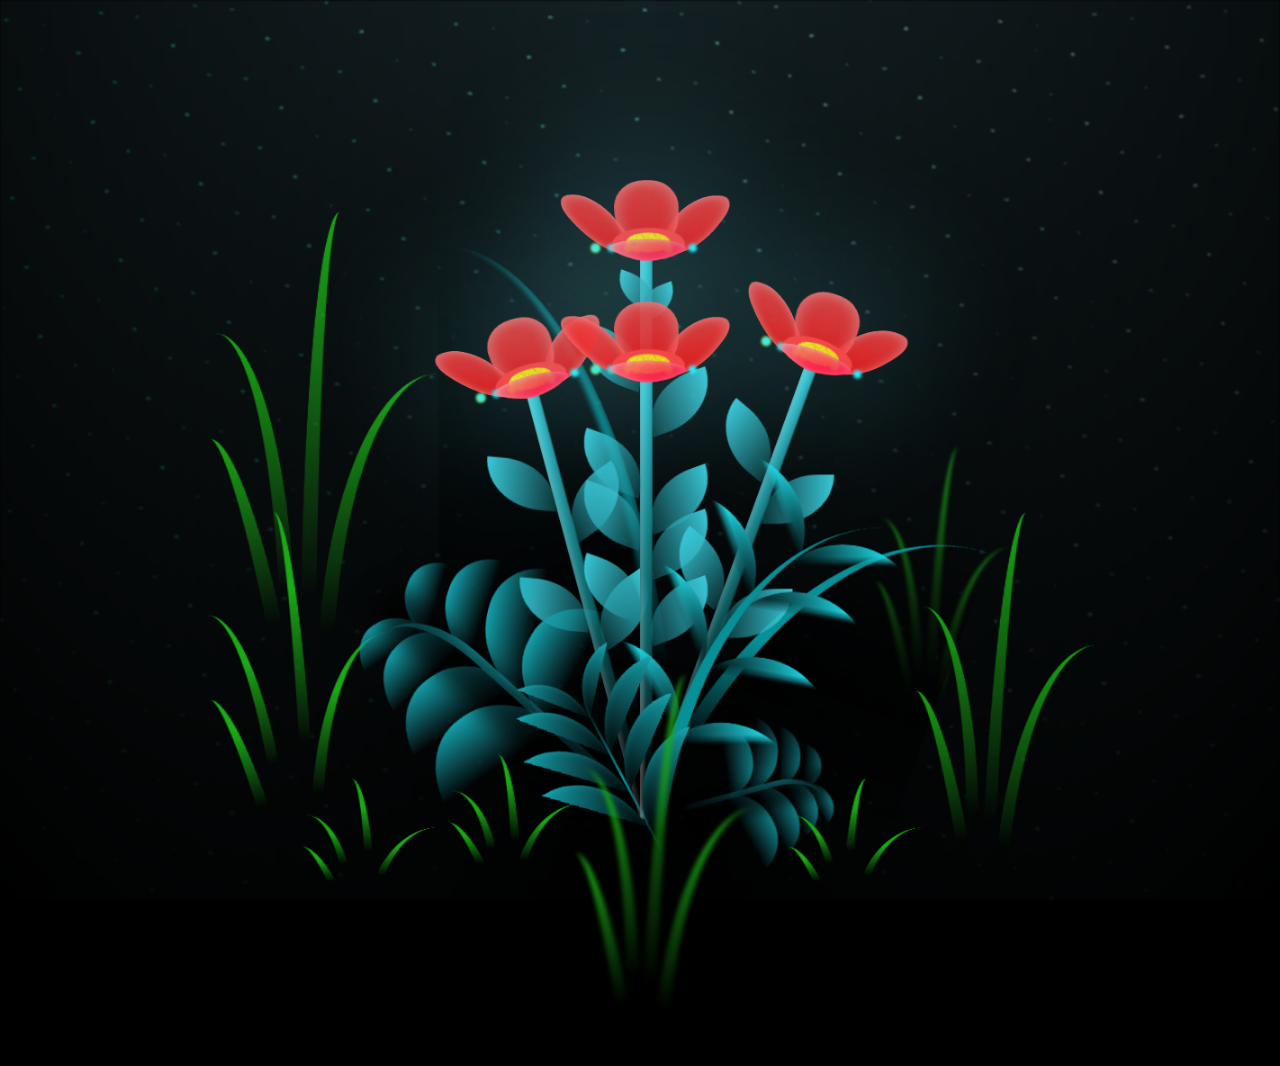
<file: index.html>
<!--  
 
  CSS Blossoming Flowers at Magical Night.
  I've taken some inspiration by Yup Nguyen's Artwork: https://dribbble.com/shots/11096994-Virtual-Garden.
  Made with Pure CSS & ♥
-->
<!DOCTYPE html>
<html lang="en">

<head>
  <meta charset="UTF-8">
  <meta name="viewport" content="width=device-width, initial-scale=1.0">
  <title>Blossoming Flowers</title>
  <style>
    /* Add your CSS styles here */
  </style>
  <link rel="stylesheet" href="/css/index.css">
</head>

<body class="not-loaded">
  <div class="night"></div>
  <div class="flowers">

    <a href="/pictures.html">
      <div class="flower flower--1">
        <div class="flower__leafs flower__leafs--1">
          <div class="flower__leaf flower__leaf--1"></div>
          <div class="flower__leaf flower__leaf--2"></div>
          <div class="flower__leaf flower__leaf--3"></div>
          <div class="flower__leaf flower__leaf--4"></div>
          <div class="flower__white-circle"></div>

          <div class="flower__light flower__light--1"></div>
          <div class="flower__light flower__light--2"></div>
          <div class="flower__light flower__light--3"></div>
          <div class="flower__light flower__light--4"></div>
          <div class="flower__light flower__light--5"></div>
          <div class="flower__light flower__light--6"></div>
          <div class="flower__light flower__light--7"></div>
          <div class="flower__light flower__light--8"></div>

        </div>
        <div class="flower__line">
          <div class="flower__line__leaf flower__line__leaf--1"></div>
          <div class="flower__line__leaf flower__line__leaf--2"></div>
          <div class="flower__line__leaf flower__line__leaf--3"></div>
          <div class="flower__line__leaf flower__line__leaf--4"></div>
          <div class="flower__line__leaf flower__line__leaf--5"></div>
          <div class="flower__line__leaf flower__line__leaf--6"></div>
        </div>
      </div>
    </a>

    <a href="/puzzle.html">
    <div class="flower flower--2">
      <div class="flower__leafs flower__leafs--2">
        <div class="flower__leaf flower__leaf--1"></div>
        <div class="flower__leaf flower__leaf--2"></div>
        <div class="flower__leaf flower__leaf--3"></div>
        <div class="flower__leaf flower__leaf--4"></div>
        <div class="flower__white-circle"></div>

        <div class="flower__light flower__light--1"></div>
        <div class="flower__light flower__light--2"></div>
        <div class="flower__light flower__light--3"></div>
        <div class="flower__light flower__light--4"></div>
        <div class="flower__light flower__light--5"></div>
        <div class="flower__light flower__light--6"></div>
        <div class="flower__light flower__light--7"></div>
        <div class="flower__light flower__light--8"></div>

      </div>
      <div class="flower__line">
        <div class="flower__line__leaf flower__line__leaf--1"></div>
        <div class="flower__line__leaf flower__line__leaf--2"></div>
        <div class="flower__line__leaf flower__line__leaf--3"></div>
        <div class="flower__line__leaf flower__line__leaf--4"></div>
      </div>
    </div>
    </a>

    <a href="/valentineday.html">
      <div class="flower flower--3">
        <div class="flower__leafs flower__leafs--3">
          <div class="flower__leaf flower__leaf--1"></div>
          <div class="flower__leaf flower__leaf--2"></div>
          <div class="flower__leaf flower__leaf--3"></div>
          <div class="flower__leaf flower__leaf--4"></div>
          <div class="flower__white-circle"></div>

          <div class="flower__light flower__light--1"></div>
          <div class="flower__light flower__light--2"></div>
          <div class="flower__light flower__light--3"></div>
          <div class="flower__light flower__light--4"></div>
          <div class="flower__light flower__light--5"></div>
          <div class="flower__light flower__light--6"></div>
          <div class="flower__light flower__light--7"></div>
          <div class="flower__light flower__light--8"></div>

        </div>
        <div class="flower__line">
          <div class="flower__line__leaf flower__line__leaf--1"></div>
          <div class="flower__line__leaf flower__line__leaf--2"></div>
          <div class="flower__line__leaf flower__line__leaf--3"></div>
          <div class="flower__line__leaf flower__line__leaf--4"></div>
        </div>
      </div>
    </a>

    <a href="/letter.html">
      <div class="flower flower--4">
        <div class="flower__leafs flower__leafs--4">
          <div class="flower__leaf flower__leaf--1"></div>
          <div class="flower__leaf flower__leaf--2"></div>
          <div class="flower__leaf flower__leaf--3"></div>
          <div class="flower__leaf flower__leaf--4"></div>
          <div class="flower__white-circle"></div>

          <div class="flower__light flower__light--1"></div>
          <div class="flower__light flower__light--2"></div>
          <div class="flower__light flower__light--3"></div>
          <div class="flower__light flower__light--4"></div>
          <div class="flower__light flower__light--5"></div>
          <div class="flower__light flower__light--6"></div>
          <div class="flower__light flower__light--7"></div>
          <div class="flower__light flower__light--8"></div>

        </div>
        <div class="flower__line">
          <div class="flower__line__leaf flower__line__leaf--1"></div>
          <div class="flower__line__leaf flower__line__leaf--2"></div>
          <div class="flower__line__leaf flower__line__leaf--3"></div>
          <div class="flower__line__leaf flower__line__leaf--4"></div>
        </div>
      </div>
    </a>

    <div class="growing-grass">
      <div class="flower__grass flower__grass--1">
        <div class="flower__grass--top"></div>
        <div class="flower__grass--bottom"></div>
        <div class="flower__grass__leaf flower__grass__leaf--1"></div>
        <div class="flower__grass__leaf flower__grass__leaf--2"></div>
        <div class="flower__grass__leaf flower__grass__leaf--3"></div>
        <div class="flower__grass__leaf flower__grass__leaf--4"></div>
        <div class="flower__grass__leaf flower__grass__leaf--5"></div>
        <div class="flower__grass__leaf flower__grass__leaf--6"></div>
        <div class="flower__grass__leaf flower__grass__leaf--7"></div>
        <div class="flower__grass__leaf flower__grass__leaf--8"></div>
        <div class="flower__grass__overlay"></div>
      </div>
    </div>

    <div class="growing-grass">
      <div class="flower__grass flower__grass--2">
        <div class="flower__grass--top"></div>
        <div class="flower__grass--bottom"></div>
        <div class="flower__grass__leaf flower__grass__leaf--1"></div>
        <div class="flower__grass__leaf flower__grass__leaf--2"></div>
        <div class="flower__grass__leaf flower__grass__leaf--3"></div>
        <div class="flower__grass__leaf flower__grass__leaf--4"></div>
        <div class="flower__grass__leaf flower__grass__leaf--5"></div>
        <div class="flower__grass__leaf flower__grass__leaf--6"></div>
        <div class="flower__grass__leaf flower__grass__leaf--7"></div>
        <div class="flower__grass__leaf flower__grass__leaf--8"></div>
        <div class="flower__grass__overlay"></div>
      </div>
    </div>

    <div class="grow-ans" style="--d:2.4s">
      <div class="flower__g-right flower__g-right--1">
        <div class="leaf"></div>
      </div>
    </div>

    <div class="grow-ans" style="--d:2.8s">
      <div class="flower__g-right flower__g-right--2">
        <div class="leaf"></div>
      </div>
    </div>

    <div class="grow-ans" style="--d:2.8s">
      <div class="flower__g-front">
        <div class="flower__g-front__leaf-wrapper flower__g-front__leaf-wrapper--1">
          <div class="flower__g-front__leaf"></div>
        </div>
        <div class="flower__g-front__leaf-wrapper flower__g-front__leaf-wrapper--2">
          <div class="flower__g-front__leaf"></div>
        </div>
        <div class="flower__g-front__leaf-wrapper flower__g-front__leaf-wrapper--3">
          <div class="flower__g-front__leaf"></div>
        </div>
        <div class="flower__g-front__leaf-wrapper flower__g-front__leaf-wrapper--4">
          <div class="flower__g-front__leaf"></div>
        </div>
        <div class="flower__g-front__leaf-wrapper flower__g-front__leaf-wrapper--5">
          <div class="flower__g-front__leaf"></div>
        </div>
        <div class="flower__g-front__leaf-wrapper flower__g-front__leaf-wrapper--6">
          <div class="flower__g-front__leaf"></div>
        </div>
        <div class="flower__g-front__leaf-wrapper flower__g-front__leaf-wrapper--7">
          <div class="flower__g-front__leaf"></div>
        </div>
        <div class="flower__g-front__leaf-wrapper flower__g-front__leaf-wrapper--8">
          <div class="flower__g-front__leaf"></div>
        </div>
        <div class="flower__g-front__line"></div>
      </div>
    </div>

    <div class="grow-ans" style="--d:3.2s">
      <div class="flower__g-fr">
        <div class="leaf"></div>
        <div class="flower__g-fr__leaf flower__g-fr__leaf--1"></div>
        <div class="flower__g-fr__leaf flower__g-fr__leaf--2"></div>
        <div class="flower__g-fr__leaf flower__g-fr__leaf--3"></div>
        <div class="flower__g-fr__leaf flower__g-fr__leaf--4"></div>
        <div class="flower__g-fr__leaf flower__g-fr__leaf--5"></div>
        <div class="flower__g-fr__leaf flower__g-fr__leaf--6"></div>
        <div class="flower__g-fr__leaf flower__g-fr__leaf--7"></div>
        <div class="flower__g-fr__leaf flower__g-fr__leaf--8"></div>
      </div>
    </div>

    <div class="long-g long-g--0">
      <div class="grow-ans" style="--d:3s">
        <div class="leaf leaf--0"></div>
      </div>
      <div class="grow-ans" style="--d:2.2s">
        <div class="leaf leaf--1"></div>
      </div>
      <div class="grow-ans" style="--d:3.4s">
        <div class="leaf leaf--2"></div>
      </div>
      <div class="grow-ans" style="--d:3.6s">
        <div class="leaf leaf--3"></div>
      </div>
    </div>

    <div class="long-g long-g--1">
      <div class="grow-ans" style="--d:3.6s">
        <div class="leaf leaf--0"></div>
      </div>
      <div class="grow-ans" style="--d:3.8s">
        <div class="leaf leaf--1"></div>
      </div>
      <div class="grow-ans" style="--d:4s">
        <div class="leaf leaf--2"></div>
      </div>
      <div class="grow-ans" style="--d:4.2s">
        <div class="leaf leaf--3"></div>
      </div>
    </div>

    <div class="long-g long-g--2">
      <div class="grow-ans" style="--d:4s">
        <div class="leaf leaf--0"></div>
      </div>
      <div class="grow-ans" style="--d:4.2s">
        <div class="leaf leaf--1"></div>
      </div>
      <div class="grow-ans" style="--d:4.4s">
        <div class="leaf leaf--2"></div>
      </div>
      <div class="grow-ans" style="--d:4.6s">
        <div class="leaf leaf--3"></div>
      </div>
    </div>

    <div class="long-g long-g--3">
      <div class="grow-ans" style="--d:4s">
        <div class="leaf leaf--0"></div>
      </div>
      <div class="grow-ans" style="--d:4.2s">
        <div class="leaf leaf--1"></div>
      </div>
      <div class="grow-ans" style="--d:3s">
        <div class="leaf leaf--2"></div>
      </div>
      <div class="grow-ans" style="--d:3.6s">
        <div class="leaf leaf--3"></div>
      </div>
    </div>

    <div class="long-g long-g--4">
      <div class="grow-ans" style="--d:4s">
        <div class="leaf leaf--0"></div>
      </div>
      <div class="grow-ans" style="--d:4.2s">
        <div class="leaf leaf--1"></div>
      </div>
      <div class="grow-ans" style="--d:3s">
        <div class="leaf leaf--2"></div>
      </div>
      <div class="grow-ans" style="--d:3.6s">
        <div class="leaf leaf--3"></div>
      </div>
    </div>

    <div class="long-g long-g--5">
      <div class="grow-ans" style="--d:4s">
        <div class="leaf leaf--0"></div>
      </div>
      <div class="grow-ans" style="--d:4.2s">
        <div class="leaf leaf--1"></div>
      </div>
      <div class="grow-ans" style="--d:3s">
        <div class="leaf leaf--2"></div>
      </div>
      <div class="grow-ans" style="--d:3.6s">
        <div class="leaf leaf--3"></div>
      </div>
    </div>

    <div class="long-g long-g--6">
      <div class="grow-ans" style="--d:4.2s">
        <div class="leaf leaf--0"></div>
      </div>
      <div class="grow-ans" style="--d:4.4s">
        <div class="leaf leaf--1"></div>
      </div>
      <div class="grow-ans" style="--d:4.6s">
        <div class="leaf leaf--2"></div>
      </div>
      <div class="grow-ans" style="--d:4.8s">
        <div class="leaf leaf--3"></div>
      </div>
    </div>

    <div class="long-g long-g--7">
      <div class="grow-ans" style="--d:3s">
        <div class="leaf leaf--0"></div>
      </div>
      <div class="grow-ans" style="--d:3.2s">
        <div class="leaf leaf--1"></div>
      </div>
      <div class="grow-ans" style="--d:3.5s">
        <div class="leaf leaf--2"></div>
      </div>
      <div class="grow-ans" style="--d:3.6s">
        <div class="leaf leaf--3"></div>
      </div>
    </div>
  </div>
  <script>
    onload = () => {
      const c = setTimeout(() => {
        document.body.classList.remove("not-loaded");
        clearTimeout(c);
      }, 1000);
    };
  </script>
</body>
</file>
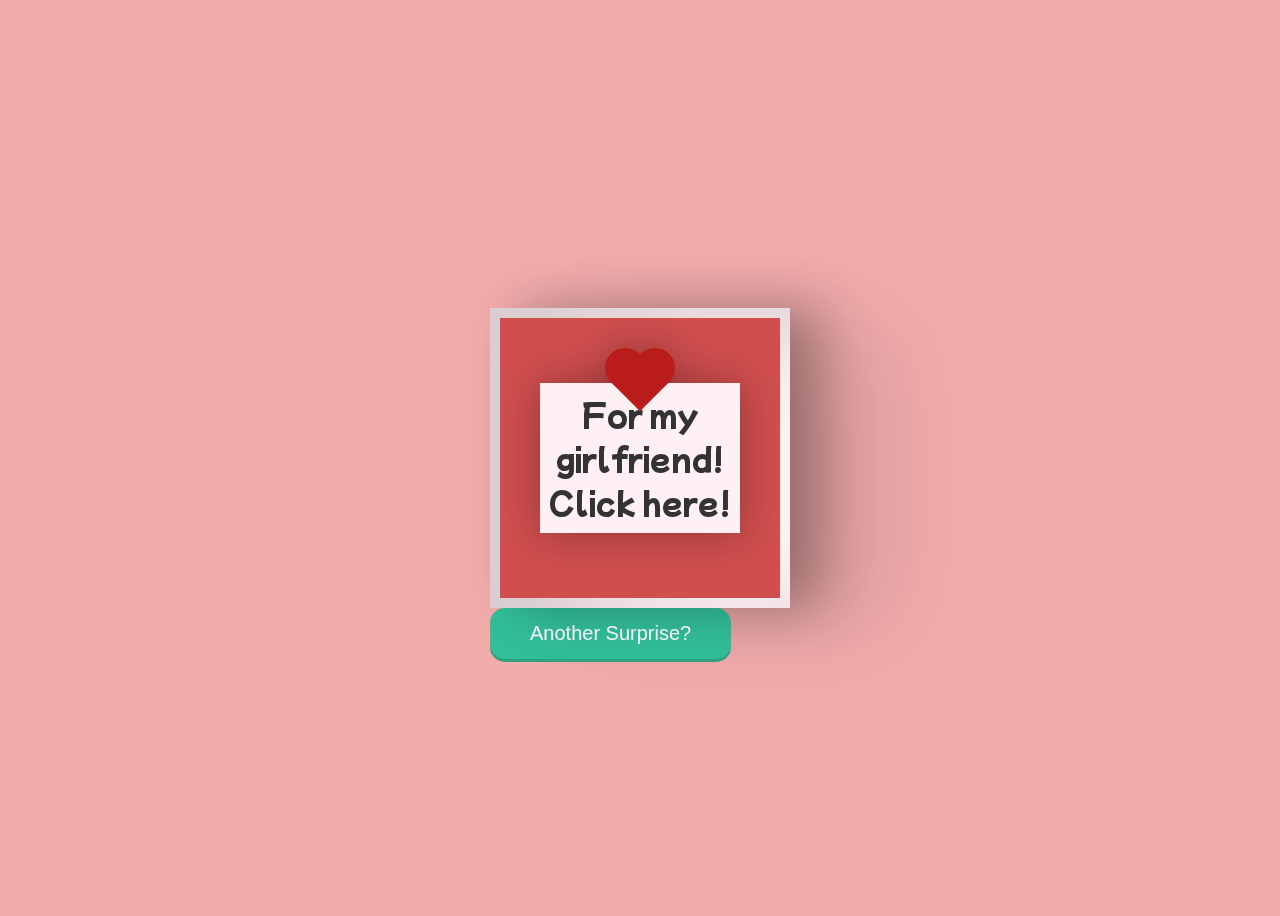
<file: letter.html>
<!DOCTYPE html>
<html lang="en">

<head>
    <meta charset="UTF-8">
    <meta name="viewport" content="width=device-width, initial-scale=1.0">
    <title>Happy V Day!</title>

    <style>
        @import url('https://fonts.googleapis.com/css2?family=Mochiy+Pop+P+One&display=swap');

        body {
            height: 100vh;
            display: flex;
            justify-content: center;
            align-items: center;
            background-color: #f2acac;
            font-family: 'Mochiy Pop P One', sans-serif;
        }

        input#open {
            display: none;
        }

        .valentines-day-card {
            position: relative;
            width: 300px;
            height: 300px;
            transform-style: preserve-3d;
            transform: perspective(2500px);
            transition: .3s;
        }

        .card-front {
            position: relative;
            background-color: #fff0f3;
            width: 300px;
            height: 300px;
            transform-origin: left;
            box-shadow: inset 100px 20px 100px rgba(0, 0, 0, .15), 30px 0 50px rgba(0, 0, 0, 0.3);
            transition: .3s;
        }

        .card-front:before {
            content: "";
            position: absolute;
            width: 280px;
            height: 280px;
            background-color: #d04e4e;
            top: 10px;
            left: 10px;
        }

        .card-inside {
            position: absolute;
            background-color: #fff0f3;
            width: 300px;
            height: 300px;
            z-index: -1;
            left: 0;
            top: 0;
            box-shadow: inset 100px 20px 100px rgba(0, 0, 0, 0.22), 100px 20px 100px rgba(0, 0, 0, 0.1);
        }

        .open {
            position: absolute;
            width: 300px;
            height: 300px;
            left: 0;
            top: 0;
            background-color: transparent;
            z-index: 6;
            cursor: pointer;
        }

        #open:checked~.card-front {
            transform: rotateY(-155deg);
            box-shadow: inset 100px 20px 100px rgba(0, 0, 0, .13), 30px 0 50px rgba(0, 0, 0, 0.1);
        }

        #open:checked~.card-front:before {
            z-index: 5;
            background-color: #fff0f3;
            width: 300px;
            height: 300px;
            top: 0;
            left: 0;
            box-shadow: inset 100px 20px 100px rgba(0, 0, 0, .1), 30px 0 50px rgba(0, 0, 0, 0.1);
        }

        .note {
            position: relative;
            width: 200px;
            height: 150px;
            background-color: #fff0f3;
            top: 75px;
            left: 50px;
            color: #333;
            font-size: 30px;
            display: flex;
            align-items: center;
            text-align: center;
            filter: drop-shadow(0 0 20px rgba(0, 0, 0, 0.3));
        }

        .note:before,
        .note:after {
            position: absolute;
            content: "";
            background-color: #ba1c1c;
            width: 40px;
            height: 40px;
        }

        .note:before {
            transform: rotate(-45deg);
            top: -20px;
            left: 80px;
        }

        .note:after {
            border-radius: 50%;
            top: -35px;
            left: 65px;
            box-shadow: 30px 0 #ba1c1c;
        }


        .text-one {
            position: absolute;
            color: #333;
            font-size: 30px;
            top: 30px;
            width: 300px;
            text-align: center;
        }

        .text-one:before,
        .text-one:after {
            position: absolute;
            left: 5px;
            text-align: center;
            width: 300px;
        }

        .text-one:before {
            content: "Valentine's";
            top: 30px;
            color: #d04e4e;
        }

        .text-one:after {
            content: "day!";
            top: 60px;
        }

        .heart {
            position: relative;
            background-color: #d04e4e;
            height: 60px;
            width: 60px;
            top: 180px;
            left: 120px;
            transform: rotate(-45deg);
            animation: .8s beat infinite;
        }

        .heart:before,
        .heart:after {
            content: "";
            background-color: #d04e4e;
            border-radius: 50%;
            height: 60px;
            width: 60px;
            position: absolute;
        }

        .heart:before {
            top: -30px;
            left: 0;
        }

        .heart:after {
            left: 30px;
            top: 0;
        }

        .smile {
            position: absolute;
            width: 30px;
            height: 15px;
            background-color: #333;
            z-index: 1;
            border-radius: 0 0 100px 100px;
            top: 200px;
            left: 135px;
            overflow: hidden;
        }

        .smile:before {
            content: "";
            position: absolute;
            border-radius: 50%;
            width: 20px;
            height: 20px;
            background-color: #030202;
            top: 5px;
            left: 5px;
        }

        .eyes {
            position: absolute;
            border-radius: 50%;
            background-color: #333;
            width: 10px;
            height: 10px;
            z-index: 1;
            top: 190px;
            left: 165px;
            box-shadow: -40px 0 #333;
            transform-origin: 50%;
            animation: close 2s infinite;
        }

        @keyframes close {

            0%,
            100% {
                transform: scale(1, .05);
            }

            5%,
            95% {
                transform: scale(1, 1);
            }
        }

        @keyframes beat {

            0%,
            40%,
            100% {
                transform: scale(1) rotate(-45deg);
            }

            25%,
            60% {
                transform: scale(1.1) rotate(-45deg);
            }
        }

        button {
            padding: 0.7em 2em;
            cursor: pointer;
            text-align: right;
            text-decoration: none;
            outline: none;
            color: #FFFFFF;
            background-color: #32BF9A;
            border: none;
            border-radius: 15px;
            box-shadow: 0 3px #31a27f;
            justify-items: right;
            font-size: 20px;
        }

        button:hover {
            background-color: #31a27f;
            box-shadow: 0 3px #32BF9A;

        }

        button:active {
            margin-top: 2px;
            margin-bottom: -2px;
            background-color: #32BF9A;
            box-shadow: 0 -2px 0 0 lightgray;
        }
    </style>
</head>

<body>

    <div class="valentines-day-card">
        <input id="open" type="checkbox">
        <label class="open" for="open"></label>
        <div class="card-front">
            <div class="note">For my girlfriend! Click here!</div>
        </div>
        <div class="card-inside">
            <div class="text-one">Happy
            </div>
            <div class="heart"></div>
            <div class="smile"></div>
            <div class="eyes"></div>
        </div>
        <div>
            <a href="firework.html"><button>Another Surprise?</button></a>
        </div>
    </div>
</body>

</html>
</file>
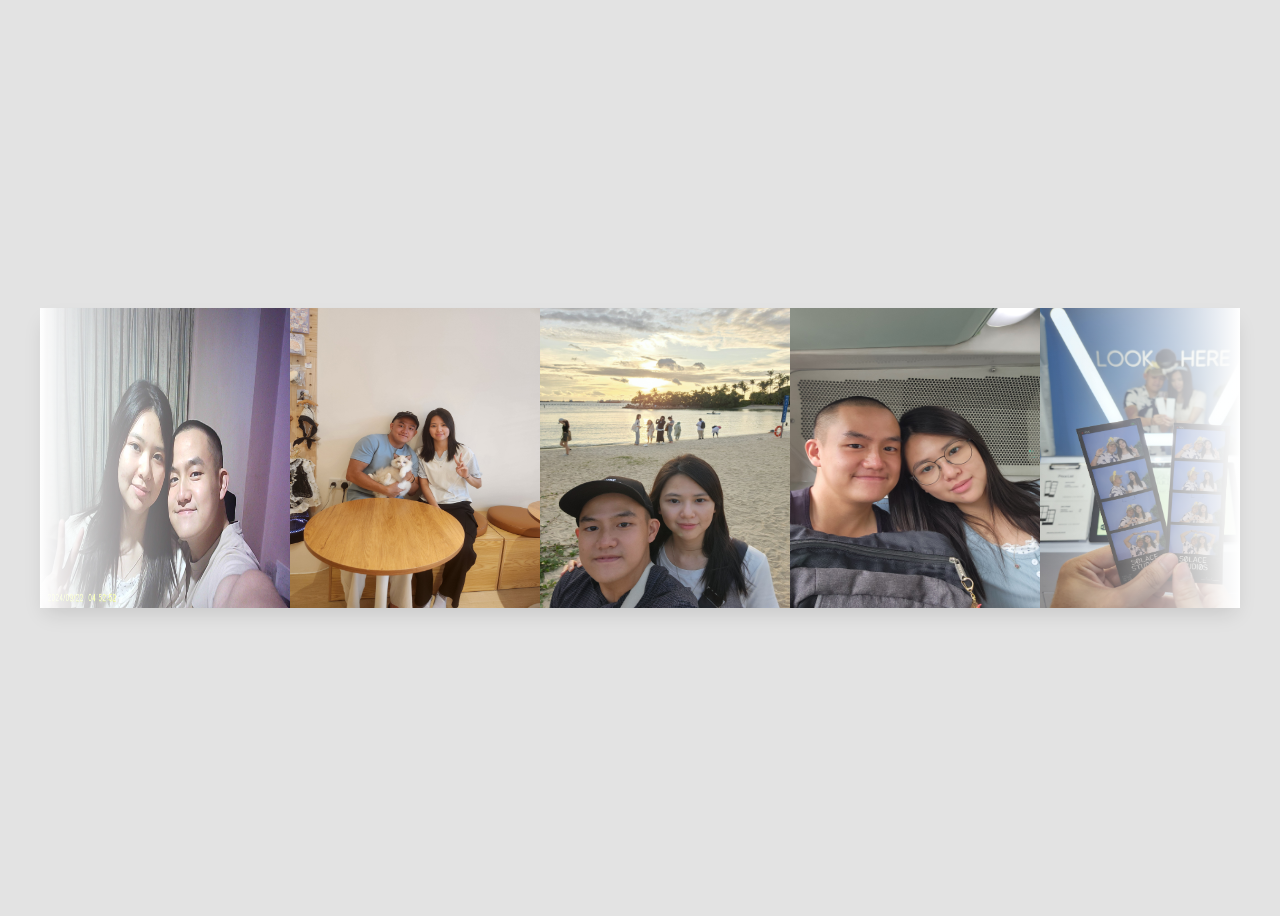
<file: pictures.html>
<!DOCTYPE html>
<html lang="en">

<head>
  <meta charset="UTF-8">
  <meta name="viewport" content="width=device-width, initial-scale=1.0">
  <title>Our Pictures
  </title>
  <style>
    /* Add your CSS styles here */
  </style>
  <link rel="stylesheet" href="/css/pictures.css">
</head>
<div class="slider">
	<div class="slide-track">
		<div class="slide">
			<img src="/pictures/pic1.jpg" height="300" width="250" alt="" />
		</div>
		<div class="slide">
			<img src="/pictures/pic2.jpg" height="300" width="250" alt="" />
		</div>
		<div class="slide">
			<img src="/pictures/pic3.jpg" height="300" width="250" alt="" />
		</div>
		<div class="slide">
			<img src="/pictures/pic4.jpg" height="300" width="250" alt="" />
		</div>
		<div class="slide">
			<img src="/pictures/pic5.jpg" height="300" width="250" alt="" />
		</div>
		<div class="slide">
			<img src="/pictures/pic6.jpg" height="300" width="250" alt="" />
		</div>
		<div class="slide">
			<img src="/pictures/pic7.jpg" height="300" width="250" alt="" />
		</div>
		<div class="slide">
			<img src="/pictures/pic8.jpg" height="300" width="250" alt="" />
		</div>
		<div class="slide">
			<img src="/pictures/pic9.jpg" height="300" width="250" alt="" />
		</div>
		<div class="slide">
			<img src="/pictures/pic10.jpg" height="300" width="250" alt="" />
		</div>
		<div class="slide">
			<img src="/pictures/pic11.jpg" height="300" width="250" alt="" />
		</div>
		<div class="slide">
			<img src="/pictures/pic12.jpg" height="300" width="250" alt="" />
		</div>
	</div>
</div>
</file>
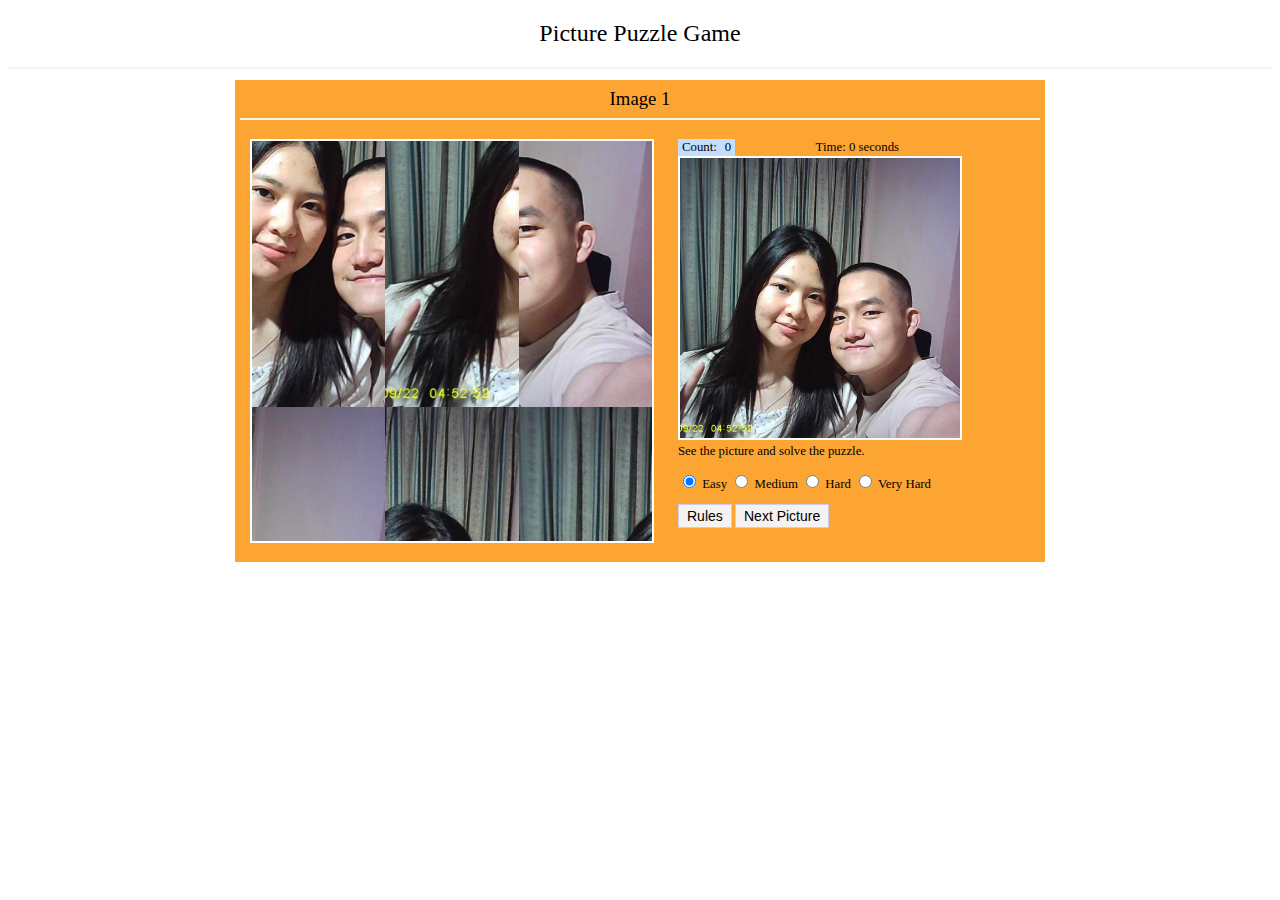
<file: puzzle.html>
<!DOCTYPE html>
<html xmlns="http://www.w3.org/1999/xhtml">
<head>
    <title>Picture Puzzle Game</title>
    <link href="css/style.css" rel="stylesheet" />
    <link href="css/puzzle.css" rel="stylesheet" />
    <script src="js/jquery-2.1.1.min.js"></script>
    <script src="js/jquery-ui.js"></script>
    <script src="js/image-puzzle.js"></script>
</head>
<body>
    <div id="collage">
        <h2>Picture Puzzle Game</h2>
        <hr />
        <div id="playPanel" style="padding:5px;display:none;">
            <h3 id="imgTitle"></h3> <hr />
            <div style="display:inline-block; margin:auto; width:95%; vertical-align:top;">
                <ul id="sortable" class="sortable"></ul>
                <div id="actualImageBox">
                    <div id="stepBox">
                        <div>Count:</div><div class="stepCount">0</div>
                    </div>
                    <div id="timeBox">
                        Time: <span id="timerPanel"></span> seconds
                    </div>
                    <img id="actualImage" />
                    <div>See the picture and solve the puzzle.</div>
                    <p id="levelPanel">
                        <input type="radio" name="level" id="easy" checked="checked" value="3" /> <label for="easy">Easy</label>
                        <input type="radio" name="level" id="medium" value="4" /> <label for="medium">Medium</label>
                        <input type="radio" name="level" id="hard" value="5" /> <label for="hard">Hard</label>
                        <input type="radio" name="level" id="veryhard" value="6" /> <label for="veryhard">Very Hard</label>
                    </p>
                    <div>
                        <button id="btnRule" type="button" class="btn" onclick="rules();">Rules</button>
                        <button id="newPhoto" type="button" class="btn">Next Picture</button>
                    </div>
                </div>
            </div>
        </div>
        <div id="gameOver" style="display:none;">
            <div style="background-color: #fff; padding: 5px 10px 20px 10px; text-align: center; ">
                <h2 style="text-align:center">Game over !!</h2>
                Congratulations!! <br /> You got the picture ready.
                <br />
                Time: <span class="stepCount">0</span> gear.
                <br />
                Time spent: <span class="timeCount">0</span> seconds<br />
                <div>
                    <button type="button" onclick="window.location.reload(true);">Play more</button>
                </div>
            </div>
        </div>
        <script src="js/puzzlescript.js"></script>
    </div>
</body>
</html>
</file>
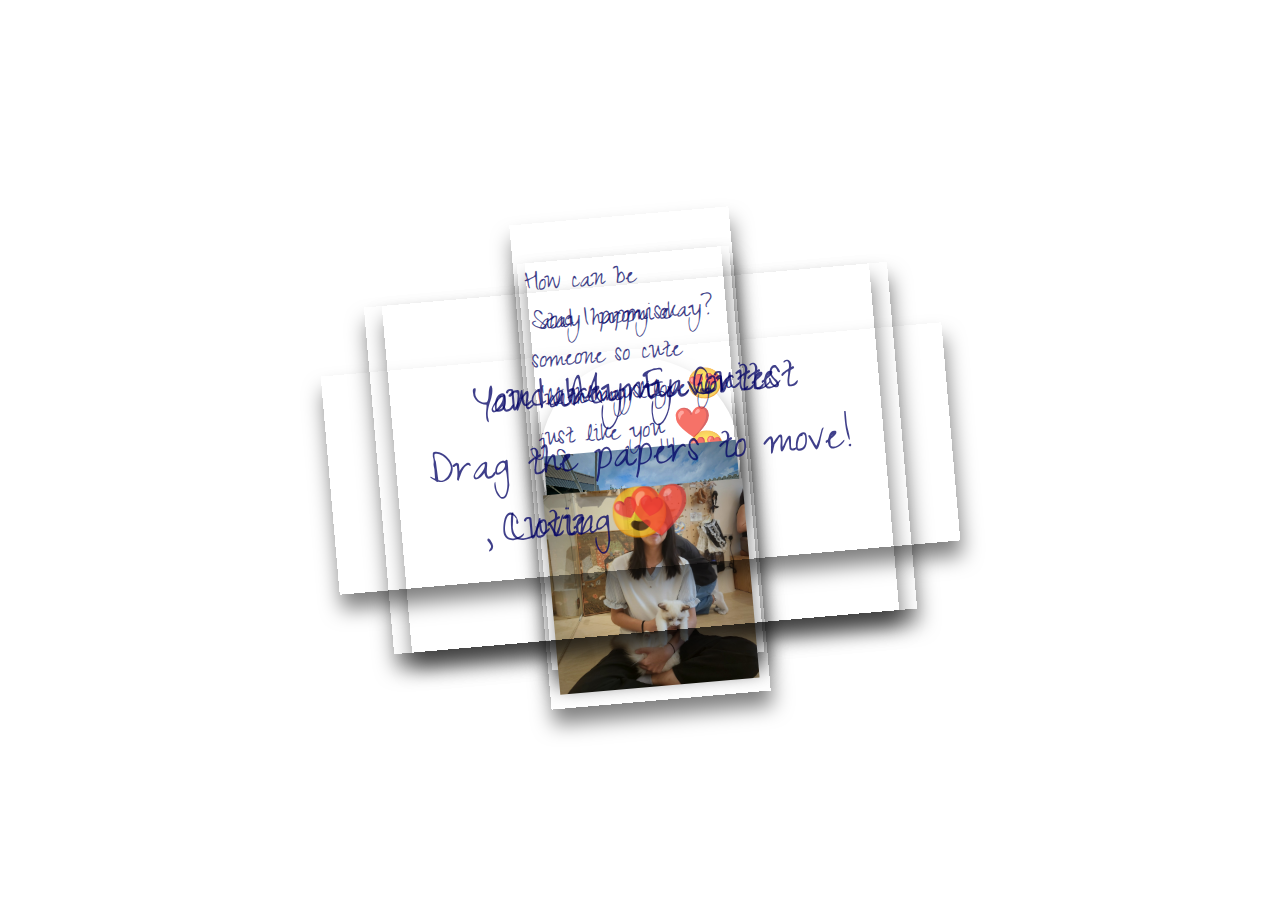
<file: valentineday.html>
<!DOCTYPE html>
<html lang="en" >
<head>
  <meta charset="UTF-8">
  <title>Some notes for my love ❤️</title>
  <link rel='stylesheet' href='https://fonts.googleapis.com/css2?family=Short+Stack&amp;family=Homemade+Apple&amp;display=swap'>
  <link rel="stylesheet" href="/css/vstyle.css">
</head>
<body>

<!-- Developed by Saravanan  -->
<div class="paper heart">
</div>
<div class="paper image">
      <p>Saranghae!!! 😍 </p>
  </div>
<div class="paper image">
  <p> and I promise</p>
    <p>with my life 😍 </p>
   <img src="/vpic/vpic1.jpg" />
</div>
<div class="paper image">
  <p> Stay happy okay?</p>
  <p>I'll always love you</p>
  <img src="/vpic/vpic2.jpg" />
</div>
<div class="paper image">
  <p>How can be </p>
   <p> someone so cute </p>
   <p>just like you ❤️ </p>
  <img src="/vpic/vpic3.jpg" />
</div>
<div class="paper red">
<p class="p1"> and My Favorite</p>
<p class="p2">Cutie 😍</p>
</div>
<div class="paper">
<p class="p1">You are my Cutest </p>
  <p class="p1">, Loving <span style="color: red !important;">❤️</span></p>
</div>
<div class="paper">
<p class="p1">Drag the papers to move!</p>
</div>
<!-- javascript file -->
  <script  src="/js/vscript.js"></script>
</body>
</html>
</file>
<file: css/index.css>
*,
*::after,
*::before {
  padding: 0;
  margin: 0;
  box-sizing: border-box;
}

:root {
  --dark-color: #000;
}

body {
  display: flex;
  align-items: flex-end;
  justify-content: center;
  min-height: 100vh;
  background-color: var(--dark-color);
  overflow: hidden;
  perspective: 1000px;
}

.night {
  position: fixed;
  left: 50%;
  top: 0;
  transform: translateX(-50%);
  width: 100%;
  height: 100%;
  filter: blur(0.1vmin);
  background-image: radial-gradient(ellipse at top, transparent 0%, var(--dark-color)), radial-gradient(ellipse at bottom, var(--dark-color), rgba(145, 233, 255, 0.2)), repeating-linear-gradient(220deg, rgb(0, 0, 0) 0px, rgb(0, 0, 0) 19px, transparent 19px, transparent 22px), repeating-linear-gradient(189deg, rgb(0, 0, 0) 0px, rgb(0, 0, 0) 19px, transparent 19px, transparent 22px), repeating-linear-gradient(148deg, rgb(0, 0, 0) 0px, rgb(0, 0, 0) 19px, transparent 19px, transparent 22px), linear-gradient(90deg, rgb(0, 255, 250), rgb(240, 240, 240));
}

.flowers {
  position: relative;
  transform: scale(0.9);
}

.flower {
  position: absolute;
  bottom: 10vmin;
  transform-origin: bottom center;
  z-index: 10;
  --fl-speed: 0.8s;
}
.flower--1 {
  animation: moving-flower-1 4s linear infinite;
}
.flower--1 .flower__line {
  height: 70vmin;
  animation-delay: 0.3s;
}
.flower--1 .flower__line__leaf--1 {
  animation: blooming-leaf-right var(--fl-speed) 1.6s backwards;
}
.flower--1 .flower__line__leaf--2 {
  animation: blooming-leaf-right var(--fl-speed) 1.4s backwards;
}
.flower--1 .flower__line__leaf--3 {
  animation: blooming-leaf-left var(--fl-speed) 1.2s backwards;
}
.flower--1 .flower__line__leaf--4 {
  animation: blooming-leaf-left var(--fl-speed) 1s backwards;
}
.flower--1 .flower__line__leaf--5 {
  animation: blooming-leaf-right var(--fl-speed) 1.8s backwards;
}
.flower--1 .flower__line__leaf--6 {
  animation: blooming-leaf-left var(--fl-speed) 2s backwards;
}
.flower--2 {
  left: 50%;
  transform: rotate(20deg);
  animation: moving-flower-2 4s linear infinite;
}
.flower--2 .flower__line {
  height: 60vmin;
  animation-delay: 0.6s;
}
.flower--2 .flower__line__leaf--1 {
  animation: blooming-leaf-right var(--fl-speed) 1.9s backwards;
}
.flower--2 .flower__line__leaf--2 {
  animation: blooming-leaf-right var(--fl-speed) 1.7s backwards;
}
.flower--2 .flower__line__leaf--3 {
  animation: blooming-leaf-left var(--fl-speed) 1.5s backwards;
}
.flower--2 .flower__line__leaf--4 {
  animation: blooming-leaf-left var(--fl-speed) 1.3s backwards;
}
.flower--3 {
  left: 50%;
  transform: rotate(-15deg);
  animation: moving-flower-3 4s linear infinite;
}
.flower--3 .flower__line {
  animation-delay: 0.9s;
}
.flower--3 .flower__line__leaf--1 {
  animation: blooming-leaf-right var(--fl-speed) 2.5s backwards;
}
.flower--3 .flower__line__leaf--2 {
  animation: blooming-leaf-right var(--fl-speed) 2.3s backwards;
}
.flower--3 .flower__line__leaf--3 {
  animation: blooming-leaf-left var(--fl-speed) 2.1s backwards;
}
.flower--3 .flower__line__leaf--4 {
  animation: blooming-leaf-left var(--fl-speed) 1.9s backwards;
}
.flower__leafs {
  position: relative;
  animation: blooming-flower 2s backwards;
}
.flower__leafs--1 {
  animation-delay: 1.1s;
}
.flower__leafs--2 {
  animation-delay: 1.4s;
}
.flower__leafs--3 {
  animation-delay: 1.7s;
}
.flower__leafs::after {
  content: "";
  position: absolute;
  left: 0;
  top: 0;
  transform: translate(-50%, -100%);
  width: 8vmin;
  height: 8vmin;
  background-color: #6bf0ff;
  filter: blur(10vmin);
}
.flower__leaf {
  position: absolute;
  bottom: 0;
  left: 50%;
  width: 8vmin;
  height: 11vmin;
  border-radius: 51% 49% 47% 53%/44% 45% 55% 69%;
  background-color: #f63838;
  background-image: linear-gradient(to top, #ff0303, #f63838);
  transform-origin: bottom center;
  opacity: 0.9;
  box-shadow: inset 0 0 2vmin rgba(255, 255, 255, 0.5);
}
.flower__leaf--1 {
  transform: translate(-10%, 1%) rotateY(40deg) rotateX(-50deg);
}
.flower__leaf--2 {
  transform: translate(-50%, -4%) rotateX(40deg);
}
.flower__leaf--3 {
  transform: translate(-90%, 0%) rotateY(45deg) rotateX(50deg);
}
.flower__leaf--4 {
  width: 8vmin;
  height: 8vmin;
  transform-origin: bottom left;
  border-radius: 4vmin 10vmin 4vmin 4vmin;
  transform: translate(0%, 18%) rotateX(70deg) rotate(-43deg);
  background-image: linear-gradient(to top, #ff003c, #f26e77);
  z-index: 1;
  opacity: 0.8;
}
.flower__white-circle {
  position: absolute;
  left: -3.5vmin;
  top: -3vmin;
  width: 9vmin;
  height: 4vmin;
  border-radius: 50%;
  background-color: #ff3737;
}
.flower__white-circle::after {
  content: "";
  position: absolute;
  left: 50%;
  top: 45%;
  transform: translate(-50%, -50%);
  width: 60%;
  height: 60%;
  border-radius: inherit;
  background-image: repeating-linear-gradient(135deg, rgba(0, 0, 0, 0.03) 0px, rgba(0, 0, 0, 0.03) 1px, transparent 1px, transparent 12px), repeating-linear-gradient(45deg, rgba(0, 0, 0, 0.03) 0px, rgba(0, 0, 0, 0.03) 1px, transparent 1px, transparent 12px), repeating-linear-gradient(67.5deg, rgba(0, 0, 0, 0.03) 0px, rgba(0, 0, 0, 0.03) 1px, transparent 1px, transparent 12px), repeating-linear-gradient(135deg, rgba(0, 0, 0, 0.03) 0px, rgba(0, 0, 0, 0.03) 1px, transparent 1px, transparent 12px), repeating-linear-gradient(45deg, rgba(0, 0, 0, 0.03) 0px, rgba(0, 0, 0, 0.03) 1px, transparent 1px, transparent 12px), repeating-linear-gradient(112.5deg, rgba(0, 0, 0, 0.03) 0px, rgba(0, 0, 0, 0.03) 1px, transparent 1px, transparent 12px), repeating-linear-gradient(112.5deg, rgba(0, 0, 0, 0.03) 0px, rgba(0, 0, 0, 0.03) 1px, transparent 1px, transparent 12px), repeating-linear-gradient(45deg, rgba(0, 0, 0, 0.03) 0px, rgba(0, 0, 0, 0.03) 1px, transparent 1px, transparent 12px), repeating-linear-gradient(22.5deg, rgba(0, 0, 0, 0.03) 0px, rgba(0, 0, 0, 0.03) 1px, transparent 1px, transparent 12px), repeating-linear-gradient(45deg, rgba(0, 0, 0, 0.03) 0px, rgba(0, 0, 0, 0.03) 1px, transparent 1px, transparent 12px), repeating-linear-gradient(22.5deg, rgba(0, 0, 0, 0.03) 0px, rgba(0, 0, 0, 0.03) 1px, transparent 1px, transparent 12px), repeating-linear-gradient(135deg, rgba(0, 0, 0, 0.03) 0px, rgba(0, 0, 0, 0.03) 1px, transparent 1px, transparent 12px), repeating-linear-gradient(157.5deg, rgba(0, 0, 0, 0.03) 0px, rgba(0, 0, 0, 0.03) 1px, transparent 1px, transparent 12px), repeating-linear-gradient(67.5deg, rgba(0, 0, 0, 0.03) 0px, rgba(0, 0, 0, 0.03) 1px, transparent 1px, transparent 12px), repeating-linear-gradient(67.5deg, rgba(0, 0, 0, 0.03) 0px, rgba(0, 0, 0, 0.03) 1px, transparent 1px, transparent 12px), linear-gradient(90deg, rgb(255, 235, 18), rgb(255, 206, 0));
}
.flower__line {
  height: 55vmin;
  width: 1.5vmin;
  background-image: linear-gradient(to left, rgba(0, 0, 0, 0.2), transparent, rgba(255, 255, 255, 0.2)), linear-gradient(to top, transparent 10%, #14757a, #39c6d6);
  box-shadow: inset 0 0 2px rgba(0, 0, 0, 0.5);
  animation: grow-flower-tree 4s backwards;
}
.flower__line__leaf {
  --w: 7vmin;
  --h: calc(var(--w) + 2vmin);
  position: absolute;
  top: 20%;
  left: 90%;
  width: var(--w);
  height: var(--h);
  border-top-right-radius: var(--h);
  border-bottom-left-radius: var(--h);
  background-image: linear-gradient(to top, rgba(20, 117, 122, 0.4), #39c6d6);
}
.flower__line__leaf--1 {
  transform: rotate(70deg) rotateY(30deg);
}
.flower__line__leaf--2 {
  top: 45%;
  transform: rotate(70deg) rotateY(30deg);
}
.flower__line__leaf--3, .flower__line__leaf--4, .flower__line__leaf--6 {
  border-top-right-radius: 0;
  border-bottom-left-radius: 0;
  border-top-left-radius: var(--h);
  border-bottom-right-radius: var(--h);
  left: -460%;
  top: 12%;
  transform: rotate(-70deg) rotateY(30deg);
}
.flower__line__leaf--4 {
  top: 40%;
}
.flower__line__leaf--5 {
  top: 0;
  transform-origin: left;
  transform: rotate(70deg) rotateY(30deg) scale(0.6);
}
.flower__line__leaf--6 {
  top: -2%;
  left: -450%;
  transform-origin: right;
  transform: rotate(-70deg) rotateY(30deg) scale(0.6);
}
.flower__light {
  position: absolute;
  bottom: 0vmin;
  width: 1vmin;
  height: 1vmin;
  background-color: rgb(255, 251, 0);
  border-radius: 50%;
  filter: blur(0.2vmin);
  animation: light-ans 4s linear infinite backwards;
}
.flower__light:nth-child(odd) {
  background-color: #23f0ff;
}
.flower__light--1 {
  left: -2vmin;
  animation-delay: 1s;
}
.flower__light--2 {
  left: 3vmin;
  animation-delay: 0.5s;
}
.flower__light--3 {
  left: -6vmin;
  animation-delay: 0.3s;
}
.flower__light--4 {
  left: 6vmin;
  animation-delay: 0.9s;
}
.flower__light--5 {
  left: -1vmin;
  animation-delay: 1.5s;
}
.flower__light--6 {
  left: -4vmin;
  animation-delay: 3s;
}
.flower__light--7 {
  left: 3vmin;
  animation-delay: 2s;
}
.flower__light--8 {
  left: -6vmin;
  animation-delay: 3.5s;
}
.flower__grass {
  --c: #159faa;
  --line-w: 1.5vmin;
  position: absolute;
  bottom: 12vmin;
  left: -7vmin;
  display: flex;
  flex-direction: column;
  align-items: flex-end;
  z-index: 20;
  transform-origin: bottom center;
  transform: rotate(-48deg) rotateY(40deg);
}
.flower__grass--1 {
  animation: moving-grass 2s linear infinite;
}
.flower__grass--2 {
  left: 2vmin;
  bottom: 10vmin;
  transform: scale(0.5) rotate(75deg) rotateX(10deg) rotateY(-200deg);
  opacity: 0.8;
  z-index: 0;
  animation: moving-grass--2 1.5s linear infinite;
}
.flower__grass--top {
  width: 7vmin;
  height: 10vmin;
  border-top-right-radius: 100%;
  border-right: var(--line-w) solid var(--c);
  transform-origin: bottom center;
  transform: rotate(-2deg);
}
.flower__grass--bottom {
  margin-top: -2px;
  width: var(--line-w);
  height: 25vmin;
  background-image: linear-gradient(to top, transparent, var(--c));
}
.flower__grass__leaf {
  --size: 10vmin;
  position: absolute;
  width: calc(var(--size) * 2.1);
  height: var(--size);
  border-top-left-radius: var(--size);
  border-top-right-radius: var(--size);
  background-image: linear-gradient(to top, transparent, transparent 30%, var(--c));
  z-index: 100;
}
.flower__grass__leaf--1 {
  top: -6%;
  left: 30%;
  --size: 6vmin;
  transform: rotate(-20deg);
  animation: growing-grass-ans--1 2s 2.6s backwards;
}
@keyframes growing-grass-ans--1 {
  0% {
    transform-origin: bottom left;
    transform: rotate(-20deg) scale(0);
  }
}
.flower__grass__leaf--2 {
  top: -5%;
  left: -110%;
  --size: 6vmin;
  transform: rotate(10deg);
  animation: growing-grass-ans--2 2s 2.4s linear backwards;
}
@keyframes growing-grass-ans--2 {
  0% {
    transform-origin: bottom right;
    transform: rotate(10deg) scale(0);
  }
}
.flower__grass__leaf--3 {
  top: 5%;
  left: 60%;
  --size: 8vmin;
  transform: rotate(-18deg) rotateX(-20deg);
  animation: growing-grass-ans--3 2s 2.2s linear backwards;
}
@keyframes growing-grass-ans--3 {
  0% {
    transform-origin: bottom left;
    transform: rotate(-18deg) rotateX(-20deg) scale(0);
  }
}
.flower__grass__leaf--4 {
  top: 6%;
  left: -135%;
  --size: 8vmin;
  transform: rotate(2deg);
  animation: growing-grass-ans--4 2s 2s linear backwards;
}
@keyframes growing-grass-ans--4 {
  0% {
    transform-origin: bottom right;
    transform: rotate(2deg) scale(0);
  }
}
.flower__grass__leaf--5 {
  top: 20%;
  left: 60%;
  --size: 10vmin;
  transform: rotate(-24deg) rotateX(-20deg);
  animation: growing-grass-ans--5 2s 1.8s linear backwards;
}
@keyframes growing-grass-ans--5 {
  0% {
    transform-origin: bottom left;
    transform: rotate(-24deg) rotateX(-20deg) scale(0);
  }
}
.flower__grass__leaf--6 {
  top: 22%;
  left: -180%;
  --size: 10vmin;
  transform: rotate(10deg);
  animation: growing-grass-ans--6 2s 1.6s linear backwards;
}
@keyframes growing-grass-ans--6 {
  0% {
    transform-origin: bottom right;
    transform: rotate(10deg) scale(0);
  }
}
.flower__grass__leaf--7 {
  top: 39%;
  left: 70%;
  --size: 10vmin;
  transform: rotate(-10deg);
  animation: growing-grass-ans--7 2s 1.4s linear backwards;
}
@keyframes growing-grass-ans--7 {
  0% {
    transform-origin: bottom left;
    transform: rotate(-10deg) scale(0);
  }
}
.flower__grass__leaf--8 {
  top: 40%;
  left: -215%;
  --size: 11vmin;
  transform: rotate(10deg);
  animation: growing-grass-ans--8 2s 1.2s linear backwards;
}
@keyframes growing-grass-ans--8 {
  0% {
    transform-origin: bottom right;
    transform: rotate(10deg) scale(0);
  }
}
.flower__grass__overlay {
  position: absolute;
  top: -10%;
  right: 0%;
  width: 100%;
  height: 100%;
  background-color: rgba(0, 0, 0, 0.6);
  filter: blur(1.5vmin);
  z-index: 100;
}
.flower__g-long {
  --w: 2vmin;
  --h: 6vmin;
  --c: #159faa;
  position: absolute;
  bottom: 10vmin;
  left: -3vmin;
  transform-origin: bottom center;
  transform: rotate(-30deg) rotateY(-20deg);
  display: flex;
  flex-direction: column;
  align-items: flex-end;
  animation: flower-g-long-ans 3s linear infinite;
}
@keyframes flower-g-long-ans {
  0%, 100% {
    transform: rotate(-30deg) rotateY(-20deg);
  }
  50% {
    transform: rotate(-32deg) rotateY(-20deg);
  }
}
.flower__g-long__top {
  top: calc(var(--h) * -1);
  width: calc(var(--w) + 1vmin);
  height: var(--h);
  border-top-right-radius: 100%;
  border-right: 0.7vmin solid var(--c);
  transform: translate(-0.7vmin, 1vmin);
}
.flower__g-long__bottom {
  width: var(--w);
  height: 50vmin;
  transform-origin: bottom center;
  background-image: linear-gradient(to top, transparent 30%, var(--c));
  box-shadow: inset 0 0 2px rgba(0, 0, 0, 0.5);
  -webkit-clip-path: polygon(35% 0, 65% 1%, 100% 100%, 0% 100%);
          clip-path: polygon(35% 0, 65% 1%, 100% 100%, 0% 100%);
}
.flower__g-right {
  position: absolute;
  bottom: 6vmin;
  left: -2vmin;
  transform-origin: bottom left;
  transform: rotate(20deg);
}
.flower__g-right .leaf {
  width: 30vmin;
  height: 50vmin;
  border-top-left-radius: 100%;
  border-left: 2vmin solid #079097;
  background-image: linear-gradient(to bottom, transparent, var(--dark-color) 60%);
  -webkit-mask-image: linear-gradient(to top, transparent 30%, #079097 60%);
}
.flower__g-right--1 {
  animation: flower-g-right-ans 2.5s linear infinite;
}
.flower__g-right--2 {
  left: 5vmin;
  transform: rotateY(-180deg);
  animation: flower-g-right-ans--2 3s linear infinite;
}
.flower__g-right--2 .leaf {
  height: 75vmin;
  filter: blur(0.3vmin);
  opacity: 0.8;
}
@keyframes flower-g-right-ans {
  0%, 100% {
    transform: rotate(20deg);
  }
  50% {
    transform: rotate(24deg) rotateX(-20deg);
  }
}
@keyframes flower-g-right-ans--2 {
  0%, 100% {
    transform: rotateY(-180deg) rotate(0deg) rotateX(-20deg);
  }
  50% {
    transform: rotateY(-180deg) rotate(6deg) rotateX(-20deg);
  }
}
.flower__g-front {
  position: absolute;
  bottom: 6vmin;
  left: 2.5vmin;
  z-index: 100;
  transform-origin: bottom center;
  transform: rotate(-28deg) rotateY(30deg) scale(1.04);
  animation: flower__g-front-ans 2s linear infinite;
}
@keyframes flower__g-front-ans {
  0%, 100% {
    transform: rotate(-28deg) rotateY(30deg) scale(1.04);
  }
  50% {
    transform: rotate(-35deg) rotateY(40deg) scale(1.04);
  }
}
.flower__g-front__line {
  width: 0.3vmin;
  height: 20vmin;
  background-image: linear-gradient(to top, transparent, #079097, transparent 100%);
  position: relative;
}
.flower__g-front__leaf-wrapper {
  position: absolute;
  top: 0;
  left: 0;
  transform-origin: bottom left;
  transform: rotate(10deg);
}
.flower__g-front__leaf-wrapper:nth-child(even) {
  left: 0vmin;
  transform: rotateY(-180deg) rotate(5deg);
  animation: flower__g-front__leaf-left-ans 1s ease-in backwards;
}
.flower__g-front__leaf-wrapper:nth-child(odd) {
  animation: flower__g-front__leaf-ans 1s ease-in backwards;
}
.flower__g-front__leaf-wrapper--1 {
  top: -8vmin;
  transform: scale(0.7);
  animation: flower__g-front__leaf-ans 1s 5.5s ease-in backwards !important;
}
.flower__g-front__leaf-wrapper--2 {
  top: -8vmin;
  transform: rotateY(-180deg) scale(0.7) !important;
  animation: flower__g-front__leaf-left-ans-2 1s 4.6s ease-in backwards !important;
}
.flower__g-front__leaf-wrapper--3 {
  top: -3vmin;
  animation: flower__g-front__leaf-ans 1s 4.6s ease-in backwards;
}
.flower__g-front__leaf-wrapper--4 {
  top: -3vmin;
  transform: rotateY(-180deg) scale(0.9) !important;
  animation: flower__g-front__leaf-left-ans-2 1s 4.6s ease-in backwards !important;
}
@keyframes flower__g-front__leaf-left-ans-2 {
  0% {
    transform: rotateY(-180deg) scale(0);
  }
}
.flower__g-front__leaf-wrapper--5, .flower__g-front__leaf-wrapper--6 {
  top: 2vmin;
}
.flower__g-front__leaf-wrapper--7, .flower__g-front__leaf-wrapper--8 {
  top: 6.5vmin;
}
.flower__g-front__leaf-wrapper--2 {
  animation-delay: 5.2s !important;
}
.flower__g-front__leaf-wrapper--3 {
  animation-delay: 4.9s !important;
}
.flower__g-front__leaf-wrapper--5 {
  animation-delay: 4.3s !important;
}
.flower__g-front__leaf-wrapper--6 {
  animation-delay: 4.1s !important;
}
.flower__g-front__leaf-wrapper--7 {
  animation-delay: 3.8s !important;
}
.flower__g-front__leaf-wrapper--8 {
  animation-delay: 3.5s !important;
}
@keyframes flower__g-front__leaf-ans {
  0% {
    transform: rotate(10deg) scale(0);
  }
}
@keyframes flower__g-front__leaf-left-ans {
  0% {
    transform: rotateY(-180deg) rotate(5deg) scale(0);
  }
}
.flower__g-front__leaf {
  width: 10vmin;
  height: 10vmin;
  border-radius: 100% 0% 0% 100%/100% 100% 0% 0%;
  box-shadow: inset 0 2px 1vmin hsla(184, 97%, 58%, 0.2);
  background-image: linear-gradient(to bottom left, transparent, var(--dark-color)), linear-gradient(to bottom right, #159faa 50%, transparent 50%, transparent);
  -webkit-mask-image: linear-gradient(to bottom right, #159faa 50%, transparent 50%, transparent);
  mask-image: linear-gradient(to bottom right, #159faa 50%, transparent 50%, transparent);
}
.flower__g-fr {
  position: absolute;
  bottom: -4vmin;
  left: vmin;
  transform-origin: bottom left;
  z-index: 10;
  animation: flower__g-fr-ans 2s linear infinite;
}
@keyframes flower__g-fr-ans {
  0%, 100% {
    transform: rotate(2deg);
  }
  50% {
    transform: rotate(4deg);
  }
}
.flower__g-fr .leaf {
  width: 30vmin;
  height: 50vmin;
  border-top-left-radius: 100%;
  border-left: 2vmin solid #079097;
  -webkit-mask-image: linear-gradient(to top, transparent 25%, #079097 50%);
  position: relative;
  z-index: 1;
}
.flower__g-fr__leaf {
  position: absolute;
  top: 0;
  left: 0;
  width: 10vmin;
  height: 10vmin;
  border-radius: 100% 0% 0% 100%/100% 100% 0% 0%;
  box-shadow: inset 0 2px 1vmin hsla(184, 97%, 58%, 0.2);
  background-image: linear-gradient(to bottom left, transparent, var(--dark-color) 98%), linear-gradient(to bottom right, #23f0ff 45%, transparent 50%, transparent);
  -webkit-mask-image: linear-gradient(135deg, #159faa 40%, transparent 50%, transparent);
}
.flower__g-fr__leaf--1 {
  left: 20vmin;
  transform: rotate(45deg);
  animation: flower__g-fr-leaft-ans-1 0.5s 5.2s linear backwards;
}
@keyframes flower__g-fr-leaft-ans-1 {
  0% {
    transform-origin: left;
    transform: rotate(45deg) scale(0);
  }
}
.flower__g-fr__leaf--2 {
  left: 12vmin;
  top: -7vmin;
  transform: rotate(25deg) rotateY(-180deg);
  animation: flower__g-fr-leaft-ans-6 0.5s 5s linear backwards;
}
.flower__g-fr__leaf--3 {
  left: 15vmin;
  top: 6vmin;
  transform: rotate(55deg);
  animation: flower__g-fr-leaft-ans-5 0.5s 4.8s linear backwards;
}
.flower__g-fr__leaf--4 {
  left: 6vmin;
  top: -2vmin;
  transform: rotate(25deg) rotateY(-180deg);
  animation: flower__g-fr-leaft-ans-6 0.5s 4.6s linear backwards;
}
.flower__g-fr__leaf--5 {
  left: 10vmin;
  top: 14vmin;
  transform: rotate(55deg);
  animation: flower__g-fr-leaft-ans-5 0.5s 4.4s linear backwards;
}
@keyframes flower__g-fr-leaft-ans-5 {
  0% {
    transform-origin: left;
    transform: rotate(55deg) scale(0);
  }
}
.flower__g-fr__leaf--6 {
  left: 0vmin;
  top: 6vmin;
  transform: rotate(25deg) rotateY(-180deg);
  animation: flower__g-fr-leaft-ans-6 0.5s 4.2s linear backwards;
}
@keyframes flower__g-fr-leaft-ans-6 {
  0% {
    transform-origin: right;
    transform: rotate(25deg) rotateY(-180deg) scale(0);
  }
}
.flower__g-fr__leaf--7 {
  left: 5vmin;
  top: 22vmin;
  transform: rotate(45deg);
  animation: flower__g-fr-leaft-ans-7 0.5s 4s linear backwards;
}
@keyframes flower__g-fr-leaft-ans-7 {
  0% {
    transform-origin: left;
    transform: rotate(45deg) scale(0);
  }
}
.flower__g-fr__leaf--8 {
  left: -4vmin;
  top: 15vmin;
  transform: rotate(15deg) rotateY(-180deg);
  animation: flower__g-fr-leaft-ans-8 0.5s 3.8s linear backwards;
}
@keyframes flower__g-fr-leaft-ans-8 {
  0% {
    transform-origin: right;
    transform: rotate(15deg) rotateY(-180deg) scale(0);
  }
}

.long-g {
  position: absolute;
  bottom: 25vmin;
  left: -42vmin;
  transform-origin: bottom left;
}
.long-g--1 {
  bottom: 0vmin;
  transform: scale(0.8) rotate(-5deg);
}
.long-g--1 .leaf {
  -webkit-mask-image: linear-gradient(to top, transparent 40%, #079097 80%) !important;
}
.long-g--1 .leaf--1 {
  --w: 5vmin;
  --h: 60vmin;
  left: -2vmin;
  transform: rotate(3deg) rotateY(-180deg);
}
.long-g--2, .long-g--3 {
  bottom: -3vmin;
  left: -35vmin;
  transform-origin: center;
  transform: scale(0.6) rotateX(60deg);
}
.long-g--2 .leaf, .long-g--3 .leaf {
  -webkit-mask-image: linear-gradient(to top, transparent 50%, #079097 80%) !important;
}
.long-g--2 .leaf--1, .long-g--3 .leaf--1 {
  left: -1vmin;
  transform: rotateY(-180deg);
}
.long-g--3 {
  left: -17vmin;
  bottom: 0vmin;
}
.long-g--3 .leaf {
  -webkit-mask-image: linear-gradient(to top, transparent 40%, #079097 80%) !important;
}
.long-g--4 {
  left: 25vmin;
  bottom: -3vmin;
  transform-origin: center;
  transform: scale(0.6) rotateX(60deg);
}
.long-g--4 .leaf {
  -webkit-mask-image: linear-gradient(to top, transparent 50%, #079097 80%) !important;
}
.long-g--5 {
  left: 42vmin;
  bottom: 0vmin;
  transform: scale(0.8) rotate(2deg);
}
.long-g--6 {
  left: 0vmin;
  bottom: -20vmin;
  z-index: 100;
  filter: blur(0.3vmin);
  transform: scale(0.8) rotate(2deg);
}
.long-g--7 {
  left: 35vmin;
  bottom: 20vmin;
  z-index: -1;
  filter: blur(0.3vmin);
  transform: scale(0.6) rotate(2deg);
  opacity: 0.7;
}
.long-g .leaf {
  --w: 15vmin;
  --h: 40vmin;
  --c: #1aaa15;
  position: absolute;
  bottom: 0;
  width: var(--w);
  height: var(--h);
  border-top-left-radius: 100%;
  border-left: 2vmin solid var(--c);
  -webkit-mask-image: linear-gradient(to top, transparent 20%, var(--dark-color));
  transform-origin: bottom center;
}
.long-g .leaf--0 {
  left: 2vmin;
  animation: leaf-ans-1 4s linear infinite;
}
.long-g .leaf--1 {
  --w: 5vmin;
  --h: 60vmin;
  animation: leaf-ans-1 4s linear infinite;
}
.long-g .leaf--2 {
  --w: 10vmin;
  --h: 40vmin;
  left: -0.5vmin;
  bottom: 5vmin;
  transform-origin: bottom left;
  transform: rotateY(-180deg);
  animation: leaf-ans-2 3s linear infinite;
}
.long-g .leaf--3 {
  --w: 5vmin;
  --h: 30vmin;
  left: -1vmin;
  bottom: 3.2vmin;
  transform-origin: bottom left;
  transform: rotate(-10deg) rotateY(-180deg);
  animation: leaf-ans-3 3s linear infinite;
}

@keyframes leaf-ans-1 {
  0%, 100% {
    transform: rotate(-5deg) scale(1);
  }
  50% {
    transform: rotate(5deg) scale(1.1);
  }
}
@keyframes leaf-ans-2 {
  0%, 100% {
    transform: rotateY(-180deg) rotate(5deg);
  }
  50% {
    transform: rotateY(-180deg) rotate(0deg) scale(1.1);
  }
}
@keyframes leaf-ans-3 {
  0%, 100% {
    transform: rotate(-10deg) rotateY(-180deg);
  }
  50% {
    transform: rotate(-20deg) rotateY(-180deg);
  }
}
.grow-ans {
  animation: grow-ans 2s var(--d) backwards;
}

@keyframes grow-ans {
  0% {
    transform: scale(0);
    opacity: 0;
  }
}
@keyframes light-ans {
  0% {
    opacity: 0;
    transform: translateY(0vmin);
  }
  25% {
    opacity: 1;
    transform: translateY(-5vmin) translateX(-2vmin);
  }
  50% {
    opacity: 1;
    transform: translateY(-15vmin) translateX(2vmin);
    filter: blur(0.2vmin);
  }
  75% {
    transform: translateY(-20vmin) translateX(-2vmin);
    filter: blur(0.2vmin);
  }
  100% {
    transform: translateY(-30vmin);
    opacity: 0;
    filter: blur(1vmin);
  }
}
@keyframes moving-flower-1 {
  0%, 100% {
    transform: rotate(2deg);
  }
  50% {
    transform: rotate(-2deg);
  }
}
@keyframes moving-flower-2 {
  0%, 100% {
    transform: rotate(18deg);
  }
  50% {
    transform: rotate(14deg);
  }
}
@keyframes moving-flower-3 {
  0%, 100% {
    transform: rotate(-18deg);
  }
  50% {
    transform: rotate(-20deg) rotateY(-10deg);
  }
}
@keyframes blooming-leaf-right {
  0% {
    transform-origin: left;
    transform: rotate(70deg) rotateY(30deg) scale(0);
  }
}
@keyframes blooming-leaf-left {
  0% {
    transform-origin: right;
    transform: rotate(-70deg) rotateY(30deg) scale(0);
  }
}
@keyframes grow-flower-tree {
  0% {
    height: 0;
    border-radius: 1vmin;
  }
}
@keyframes blooming-flower {
  0% {
    transform: scale(0);
  }
}
@keyframes moving-grass {
  0%, 100% {
    transform: rotate(-48deg) rotateY(40deg);
  }
  50% {
    transform: rotate(-50deg) rotateY(40deg);
  }
}
@keyframes moving-grass--2 {
  0%, 100% {
    transform: scale(0.5) rotate(75deg) rotateX(10deg) rotateY(-200deg);
  }
  50% {
    transform: scale(0.5) rotate(79deg) rotateX(10deg) rotateY(-200deg);
  }
}
.growing-grass {
  animation: growing-grass-ans 1s 2s backwards;
}

@keyframes growing-grass-ans {
  0% {
    transform: scale(0);
  }
}
.not-loaded * {
  animation-play-state: paused !important;
}/*# sourceMappingURL=index.css.map */
</file>
<file: css/pictures.css>
body {
  align-items: center;
  background: #E3E3E3;
  display: flex;
  height: 100vh;
  justify-content: center;
}

@keyframes scroll {
  0% {
    transform: translateX(0);
  }
  100% {
    transform: translateX(-1750px);
  }
}
.slider {
  background: white;
  box-shadow: 0 10px 20px -5px rgba(0, 0, 0, 0.125);
  height: 300px;
  margin: auto;
  overflow: hidden;
  position: relative;
  width: 1200px;
}
.slider::before, .slider::after {
  background: linear-gradient(to right, rgb(255, 255, 255) 0%, rgba(255, 255, 255, 0) 100%);
  content: "";
  height: 300px;
  position: absolute;
  width: 200px;
  z-index: 2;
}
.slider::after {
  right: 0;
  top: 0;
  transform: rotateZ(180deg);
}
.slider::before {
  left: 0;
  top: 0;
}
.slider .slide-track {
  animation: scroll 40s linear infinite;
  display: flex;
  width: 3500px;
}
.slider .slide {
  height: 100px;
  width: 250px;
}/*# sourceMappingURL=pictures.css.map */
</file>
<file: css/style.css>
﻿﻿body {
    font-family: 'Segoe UI', Calibri, Arial;
    margin:0;
}
h2{
    font-weight:normal;
    text-align:center;
}
h3{
    font-weight:normal;
    margin:3px 0px;
    text-align:center;
}
</file>
<file: css/puzzle.css>
#collage hr{
  border:none;
  border-top:2px solid #f5f2f2;
  height:1px;
}

#collage #playPanel {
  background-color:#fda533;
  padding:10px 0px;
  margin: 10px auto;
  max-width:800px;
  width:95%;
}

#collage #actualImageBox {
  display: inline-block;
  font-size:0.8em;
  margin: 10px 10px;
  vertical-align: top;
  width:280px;
}

#collage #stepBox, #collage #timeBox {
  display:inline-block;
  width:48%;
}

#collage #stepBox div {
  background-color:#c2defc;
  display:inline-block;
  padding:1px 4px;
  margin: 0px auto;
  max-width:800px;
}

#collage img#actualImage{
  border:2px solid rgb(253, 253, 253);
  height:280px;
  width:280px;
}

#collage #sortable {
  border:2px solid #fff;
  list-style-type: none;
  display: inline-block;
  margin: 10px;
  padding: 0;
  width: 400px;
}

  #collage #sortable li {
      background-size: 400% 400%;
      border: none;
      cursor: pointer;
      margin: 0;
      padding: 0;
      float: left;
      width: 100px;
      height: 100px;
  }

#collage button  {
  background-color:#f5f2f2;
  border:1px solid #cce;
  display: inline;
  font-size: 14px;
  height: auto;
  width: auto;
  padding: 3px 8px;
}
</file>
<file: css/vstyle.css>
@import url('https://fonts.googleapis.com/css2?family=Zeyada&display=swap');
body {
  height: 100vh;
  display: flex;
  align-items: center;
  justify-content: center;
  background-size: 1000px;
  background-image: url("https://www.psdgraphics.com/wp-content/uploads/2022/01/white-math-paper-texture.jpg");
  background-position: center center;
}
.paper {
  background-image: url("https://i0.wp.com/textures.world/wp-content/uploads/2018/10/2-Millimeter-Paper-Background-copy.jpg?ssl=1");
  background-size: 500px;
  background-position: center center;
  padding: 20px 100px;
  transform: rotateZ(-5deg);
  box-shadow: 1px 15px 20px 0px rgba(0,0,0,0.5);
  position: absolute;
}
.paper.heart {
  position: relative;
  width: 200px;
  height: 200px;
  padding: 0;
  border-radius: 50%;
}
.paper.image {
  padding: 10px;
}
.paper.image p {
  font-size: 30px;
}
img {
  max-height: 200px;
  width: 100%;
  user-select: none;
}
.paper.heart::after {
  content: "";
  background-image: url('https://cdn.pixabay.com/photo/2016/03/31/19/25/cartoon-1294994__340.png');
  width: 100%;
  height: 100%;
  position: absolute;
  top: 0;
  left: 0;
  background-size: 150px;
  background-position: center center;
  background-repeat: no-repeat;
  opacity: 0.6;
}
.paper.red {
/*   filter: hue-rotate(90deg); */
}
.paper:nth-of-type(3n) {
  background-position: left top;
}
.paper:nth-of-type(3n) {
/*   filter: hue-rotate(200deg); */
}
p {
  font-family: 'Zeyada';
  font-size: 50px;
  color: rgb(0,0,100);
  opacity: 0.75;
  user-select: none;
  
}
</file>
